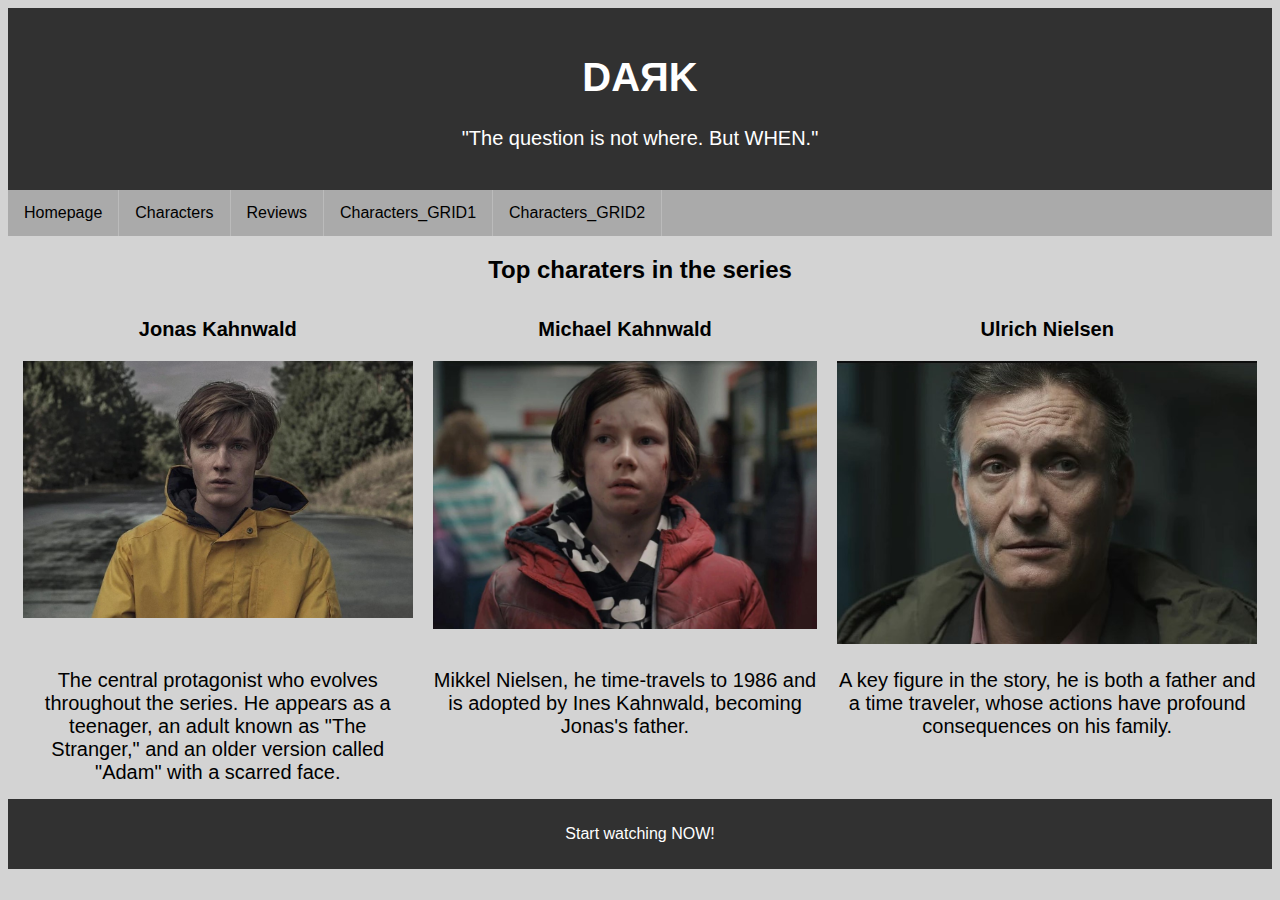
<file: charactersGRID1.html>
<!DOCTYPE html>
<html>
<head>
<title>Page Title</title>
<link rel="icon" type="image/x-icon" href="Images/favicon.png">
<meta charset="utf-8">
<meta name="viewport" content="width=device-width, initial-scale=1">
<link rel="stylesheet" href="charactersGRID1.css">
</head>
<body>

<header>
    <h1>DAЯK</h1>
    <p>"The question is not where. But WHEN."</p>
    </header>

<nav>
    <ul>
        <li> <a href ="index.html">Homepage</a></li>
        <li> <a href ="characters.html">Characters</a></li>
        <li> <a href ="reviews.html">Reviews</a></li>
        <li> <a href ="charactersGRID1.html">Characters_GRID1</a></li>
        <li> <a href ="charactersGRID2.html">Characters_GRID2</a></li>
    </ul>
</nav>


<h2 style="text-align:center">Top charaters in the series</h2>



<div class="grid-container">
    <div class="grid-item"><strong>Jonas Kahnwald</strong></div>
    <div class="grid-item"><strong>Michael Kahnwald</strong></div>
    <div class="grid-item"><strong>Ulrich Nielsen</strong></div>
    <div class="grid-item"><img src = "Images/johnas.jpg" alt = "Poster"></div>
    <div class="grid-item"><img src = "Images/mikkel.jpg" alt = "Poster"></div>
    <div class="grid-item"><img src = "Images/ulrich.jpg" alt = "Poster"></div>
    <div class="grid-item">The central protagonist who evolves throughout the series. He appears as a teenager, an adult known as "The Stranger," and an older version called "Adam" with a scarred face.</div>
    <div class="grid-item">Mikkel Nielsen, he time-travels to 1986 and is adopted by Ines Kahnwald, becoming Jonas's father.</div>
    <div class="grid-item">A key figure in the story, he is both a father and a time traveler, whose actions have profound consequences on his family.</div>  
</div>


<footer>
    <p>Start watching NOW!</p>
  </footer>

</body>
</html>
</file>
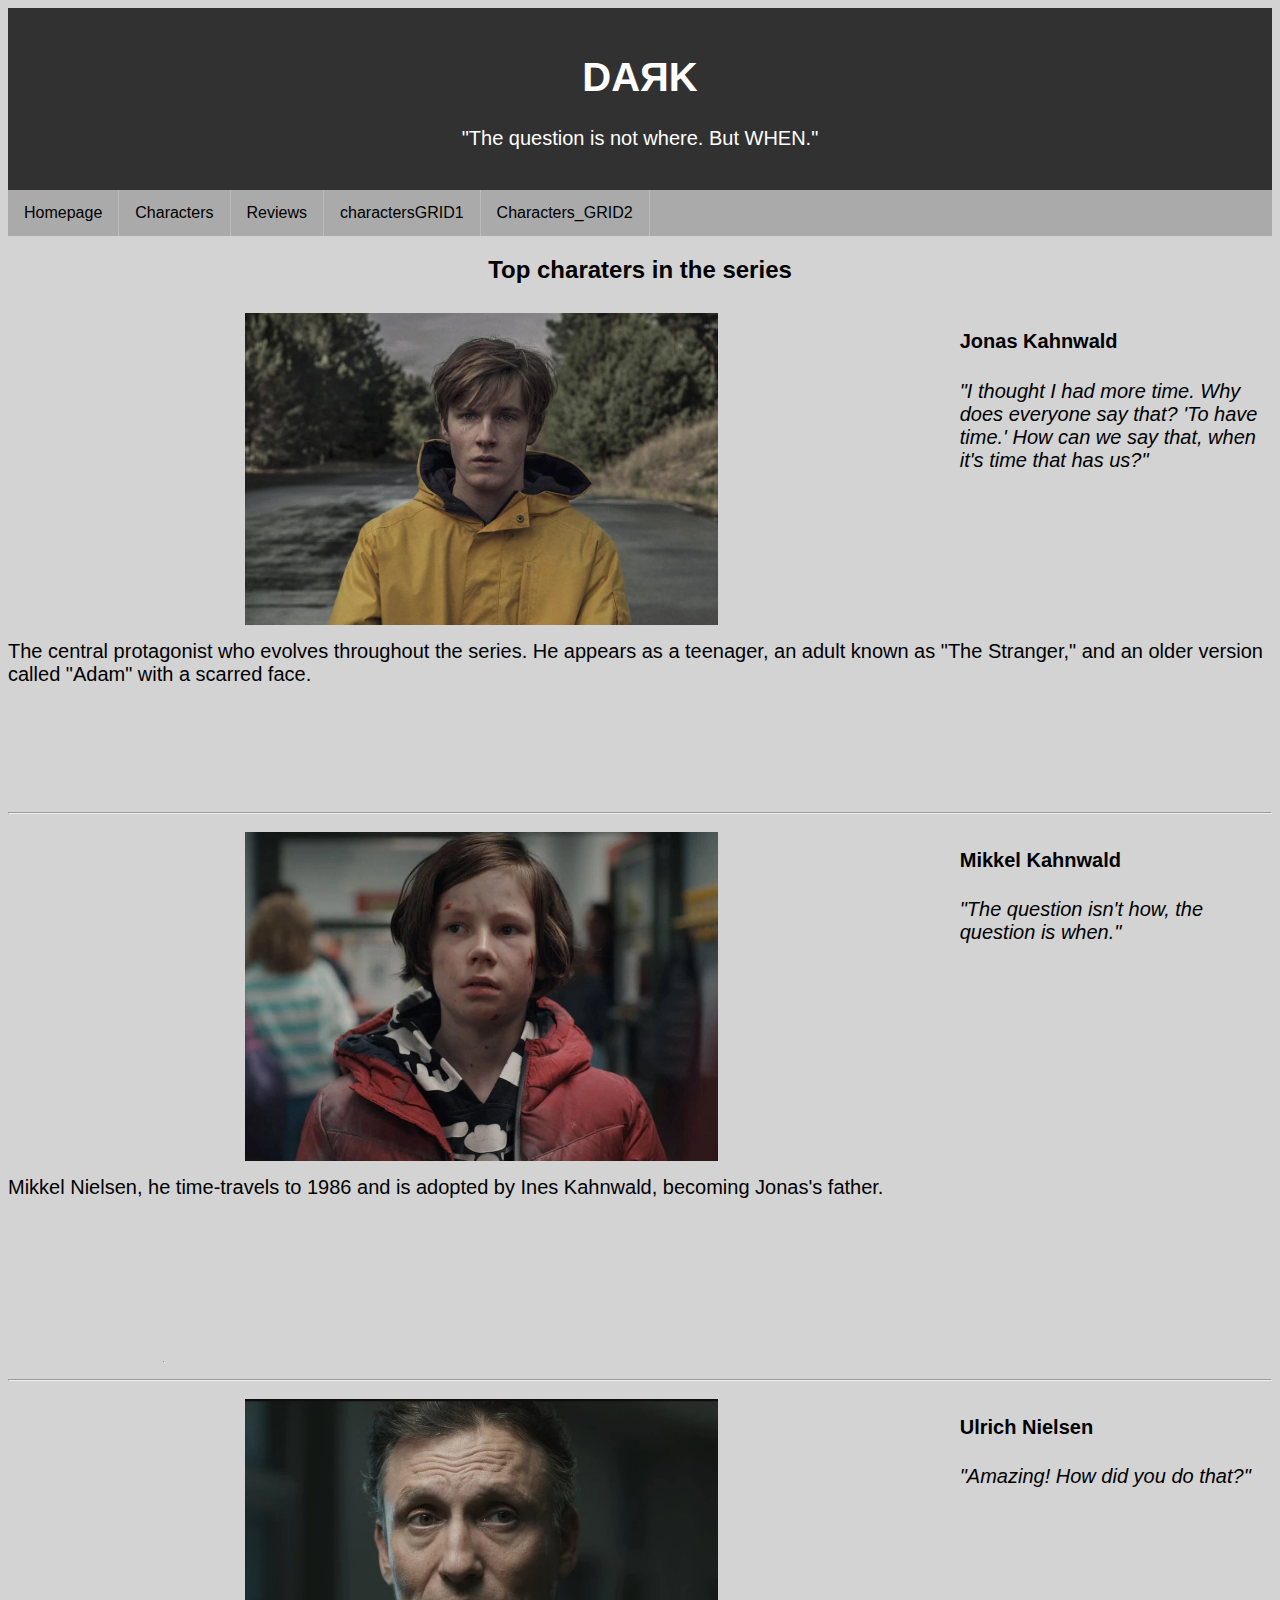
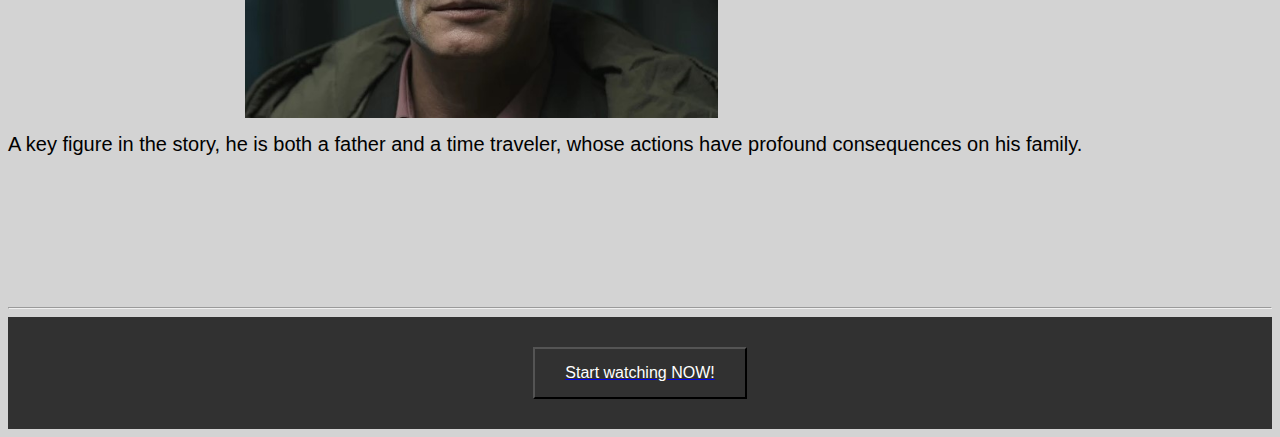
<file: charactersGRID2.html>
<!DOCTYPE html>
<html>
<head>
    <title>Reviews</title>
    <link rel="icon" type="image/x-icon" href="Images/favicon.png">
    <meta charset="utf-8">
    <meta name="viewport" content="width=device-width, initial-scale=1">
    <link rel="stylesheet" href="charactersGRID2.css">
</head>
<body>

<header>
    <h1>DAЯK</h1>
    <p>"The question is not where. But WHEN."</p>
    </header>

<nav>
    <ul>
        <li> <a href ="index.html">Homepage</a></li>
        <li> <a href ="characters.html">Characters</a></li>
        <li> <a href ="reviews.html">Reviews</a></li>
        <li> <a href ="charactersGRID1.html">charactersGRID1</a></li>
        <li> <a href ="charactersGRID2.html">Characters_GRID2</a></li>
    </ul>
</nav>


<h2 style="text-align:center">Top charaters in the series</h2>


<!--Grid 1 Work-->

<div class="container">
    <div class="photo">
        <a href="Images/johnas.jpg" target="_top">
            <img src="Images/johnas.jpg" alt="Image poster" class="animated-image">
        </a>
    </div>
    <div class="character_name"><h4>Jonas Kahnwald</h4>
        <p><em>"I thought I had more time. Why does everyone say that? 'To have time.' How can we say that, when it's time that has us?"</em></p>
    </div>
    <div class="text">The central protagonist who evolves throughout the series. He appears as a teenager, an adult known as "The Stranger," and an older version called "Adam" with a scarred face.</div>
  </div>
  
  <hr>

  <div class="container">
    <div class="photo">
        <a href="Images/mikkel.jpg" target="_top">
            <img src="Images/mikkel.jpg" alt="Image poster" class="animated-image">
        </a>
    </div>
  
    <hr>

    <div class="character_name"><h4>Mikkel Kahnwald</h4>
        <p><em>"The question isn't how, the question is when."</em></p>
    </div>
    <div class="text">Mikkel Nielsen, he time-travels to 1986 and is adopted by Ines Kahnwald, becoming Jonas's father.</div>
  </div>
  
  <hr>

  <div class="container">
    <div class="photo">
        <a href="Images/ulrich.jpg" target="_top">
            <img src="Images/ulrich.jpg" alt="Image poster" class="animated-image">
        </a>
    </div>
    <div class="character_name"><h4>Ulrich Nielsen</h4>
        <p><em>"Amazing! How did you do that?"</em></p>
    </div>
    <div class="text">A key figure in the story, he is both a father and a time traveler, whose actions have profound consequences on his family.</div>
  </div>




<hr>



<footer>
    <a href = "index.html">
        <button id="now" type="button">Start watching NOW!</button>
    </a>
  </footer>

</body>
</html>
</file>
<file: charactersGRID1.css>
body {
    font-family: Arial, Helvetica, sans-serif;
    background-color: lightgray;
    
}
  
header {
    background-color: rgb(49, 49, 49);
    padding: 20px;
    text-align: center;
    font-size: 20px;
    color: rgb(255, 255, 255);
}
  

a:hover {
    color: red
}

li a:hover {
  background-color: #111;
}
  
ul {
  list-style-type: none;
  margin: 0;
  padding: 0;
  overflow: hidden;
  background-color: rgb(170, 170, 170);
}

li {
  display: inline;
  float: left;
  border-right: 1px solid #bbb;
}

li a {
  display: block;
  color: rgb(0, 0, 0);
  text-align: center;
  padding: 14px 16px;
  text-decoration: none;
}



footer {
      background-color: rgb(49, 49, 49);
      padding: 10px;
      text-align: center;
      color: white;
}




.grid-container {
    display: grid;
    grid-template-columns: auto auto auto;
    background-color: rgb(211, 211, 211);
    padding: 5px;
}
.grid-item {
    background-color: none;
    border: 0px solid rgba(0, 0, 0, 0.8);
    padding: 10px;
    font-size: 20px;
    text-align: center;
}

.grid-item img {
    width: 100%;
    height: auto;

}
</file>
<file: charactersGRID2.css>
body {
    font-family: Arial, Helvetica, sans-serif;
    background-color: lightgray;
    
}
  
header {
    background-color: rgb(49, 49, 49);
    padding: 20px;
    text-align: center;
    font-size: 20px;
    color: rgb(255, 255, 255);
}
  

a:hover {
    color: red
}

li a:hover {
  background-color: #111;
}
  
ul {
  list-style-type: none;
  margin: 0;
  padding: 0;
  overflow: hidden;
  background-color: rgb(170, 170, 170);
}

li {
  display: inline;
  float: left;
  border-right: 1px solid #bbb;
}

li a {
  display: block;
  color: rgb(0, 0, 0);
  text-align: center;
  padding: 14px 16px;
  text-decoration: none;
}



footer {
      background-color: rgb(49, 49, 49);
      padding: 20px;
      text-align: center;
      color: white;
}


img {
  display: block;
  margin-top: 10px;
  margin-bottom: 10px;
  margin-right: auto;
  margin-left: auto;
}

@media (min-width: 20px) {
  img {
      width: 50%;
  }
}

.animated-image {
  transition: transform 0.3s ease-in;
}

.animated-image:hover {
  transform: scale(1.1);
}

#now {
  display: block;
  margin-top: 10px;
  margin-bottom: 10px;
  margin-right: auto;
  margin-left: auto;
  background-color: rgb(49,49,49);
  color: white;
  font-size: 16px;
  text-align: center;
  padding: 15px 30px;
  
}

#now:hover {
  color:red;
  text-decoration: none;
  background-color: #111;
  cursor: pointer;
  
}

/* Grid 1 Work */

.container {
  display: grid; 
  grid-template-columns: 1fr 1fr 1fr 1fr; 
  grid-template-rows: 1fr 1fr 1fr; 
  gap: 5px 5px; 
  grid-template-areas: 
    "photo photo photo character_name"
    "photo photo photo character_name"
    "text text text text"; 
}

.photo { grid-area: photo; }

.character_name { 
  font-size: 20px;
  
  grid-area: character_name; 
}

.text { 
  grid-area: text;
  font-size: 20px;
}
</file>
